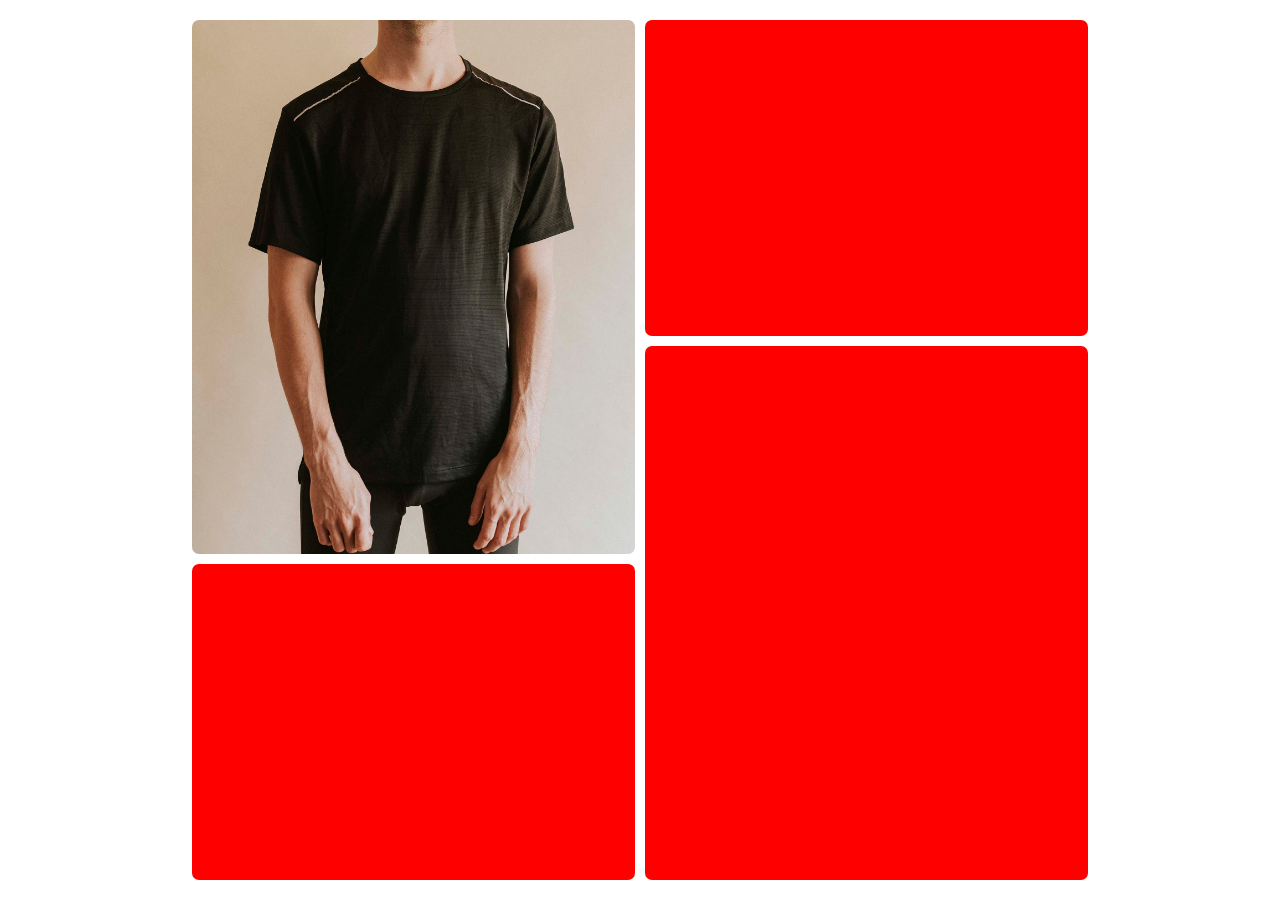
<file: weg.html>
<!DOCTYPE html>
<html lang="en">

<head>
  <meta charset="UTF-8">
  <meta name="viewport" content="width=device-width, initial-scale=1.0">
  <title>Document</title>
  <link rel="stylesheet" href="C.css">
</head>

<body>
  <div class="wrapper" id="#">

    <div class="box-1">
     
    </div>
    <div class="box-2">

    </div>
    <div class="box-3">

    </div>
    <div class="box-4">

    </div>
  </div>
</body>

</html>
</file>
<file: C.css>
*{
  margin: 0;
  padding: 0;
  box-sizing: border-box;
}

body{
  display: flex;
  width: 100vw;
  height: 100vh;
  padding: 20px 15%;
}

.wrapper{
  display: grid;
  width: 100%;
  height: 100%;
  grid-template-columns: repeat(2, 1fr);
  gap: 10px;
}
.box-1{
  background-color: red;
  grid-column: 1 ;
  grid-row: 1/6;
  border-radius: 7px;
  background-image: url(images/man-in-black-sport-t-shirt-studio-shot-EGEJVJ6.jpg);
  background-size: cover;
  background-position: center;
  background-repeat: no-repeat;
  /* background: url(images/man-in-black-sport-t-shirt-studio-shot-EGEJVJ6.jpg) center/cover no-repeat; */
  
}

.box-2{
  background-color: red;
  grid-column: 2;
  grid-row: 1/4;
  border-radius: 7px;
}
.box-3{
  background-color: red;
  grid-column: 1 ;
  grid-row: 6/9;
  border-radius: 7px;
}

.box-4{
  background-color: red;
  grid-column: 2;
  grid-row: 4/9;
  border-radius: 7px;
}
</file>
